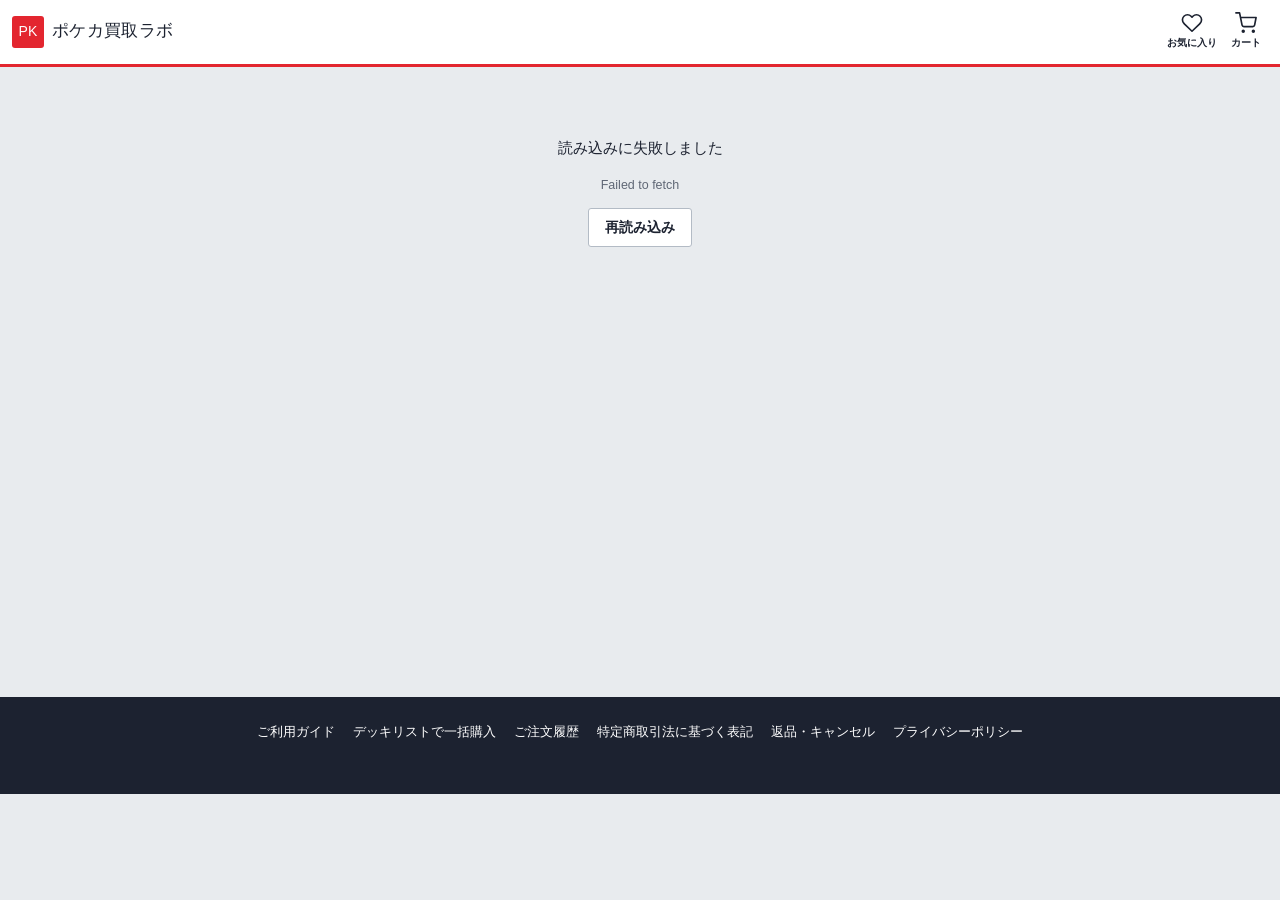
<file: docs/index.html>
<!DOCTYPE html>
<html lang="ja">
<head>
<meta charset="utf-8">
<meta http-equiv="Content-Security-Policy" content="default-src 'self'; script-src 'self'; style-src 'self' 'unsafe-inline' https://fonts.googleapis.com; font-src https://fonts.gstatic.com; img-src 'self' https: data: blob:; connect-src 'self' https:; object-src 'none'; base-uri 'self'; frame-src 'none'; form-action 'self'">
<meta name="referrer" content="strict-origin-when-cross-origin">
<meta name="viewport" content="width=device-width, initial-scale=1, viewport-fit=cover">
<title>ポケカ買取ラボ オンラインショップ</title>
<meta name="description" content="ポケモンカードのシングル・PSA鑑定品・オリパの通販。実物写真・状態違いの価格比較・価格推移グラフ・デッキリスト一括購入・ポイント制度に対応。">
<meta name="theme-color" content="#ffffff">
<link rel="preconnect" href="https://fonts.googleapis.com">
<link rel="preconnect" href="https://fonts.gstatic.com" crossorigin>
<link rel="stylesheet" href="https://fonts.googleapis.com/css2?family=Dela+Gothic+One&family=Zen+Kaku+Gothic+New:wght@500;700&display=swap">
<link rel="stylesheet" href="style.css?v=202611171857">
<script src="config.js?v=202611171857"></script>
</head>
<body>
<div id="notice" class="notice" hidden></div>
<header class="site-header">
  <a href="#/" class="logo"><span class="logo-mark" id="logo-mark">PK</span><span class="logo-text"><span id="shop-name">ポケカ買取ラボ</span></span></a>
  <nav class="hnav">
    <a href="#/oripa" class="hbtn" id="nav-oripa" hidden aria-label="オリパ"><svg viewBox="0 0 24 24"><path d="M20 12v9H4v-9"/><rect x="2" y="7" width="20" height="5" rx="1"/><path d="M12 21V7"/><path d="M12 7H7.5a2.5 2.5 0 0 1 0-5C11 2 12 7 12 7z"/><path d="M12 7h4.5a2.5 2.5 0 0 0 0-5C13 2 12 7 12 7z"/></svg><span>オリパ</span></a>
    <a href="#/fav" class="hbtn" id="nav-fav" aria-label="お気に入り"><svg viewBox="0 0 24 24"><path d="M20.8 4.6a5.5 5.5 0 0 0-7.8 0L12 5.7l-1-1.1a5.5 5.5 0 0 0-7.8 7.8l1 1.1L12 21l7.8-7.5 1-1.1a5.5 5.5 0 0 0 0-7.8z"/></svg><span>お気に入り</span><i id="fav-dot" class="dot" hidden></i></a>
    <a href="#/account" class="hbtn" id="nav-account" hidden aria-label="マイページ"><svg viewBox="0 0 24 24"><circle cx="12" cy="8" r="4"/><path d="M4 21c0-4 3.6-7 8-7s8 3 8 7"/></svg><span id="nav-account-label">ログイン</span></a>
    <a href="#/cart" class="hbtn" aria-label="カート"><svg viewBox="0 0 24 24"><circle cx="9" cy="21" r="1"/><circle cx="20" cy="21" r="1"/><path d="M1 1h4l2.7 13.4a2 2 0 0 0 2 1.6h9.7a2 2 0 0 0 2-1.6L23 6H6"/></svg><span>カート</span><b id="cart-count" class="badge" hidden>0</b></a>
  </nav>
</header>
<div id="shipbar" class="shipbar" hidden></div>

<main id="app" class="container"><p class="muted center pad">読み込み中…</p></main>

<footer class="site-footer">
  <nav>
    <a href="#/guide">ご利用ガイド</a>
    <a href="#/deck" id="foot-deck">デッキリストで一括購入</a>
    <a href="#/orders">ご注文履歴</a>
    <a href="legal.html">特定商取引法に基づく表記</a>
    <a href="legal.html#policy">返品・キャンセル</a>
    <a href="legal.html#privacy">プライバシーポリシー</a>
  </nav>
  <p class="muted small" id="kobutsu"></p>
  <p class="muted small" id="copy"></p>
</footer>

<div id="toast" class="toast" hidden></div>
<script src="opening.js?v=202611171857"></script>
<script src="app.js?v=202611171857"></script>
</body>
</html>
</file>
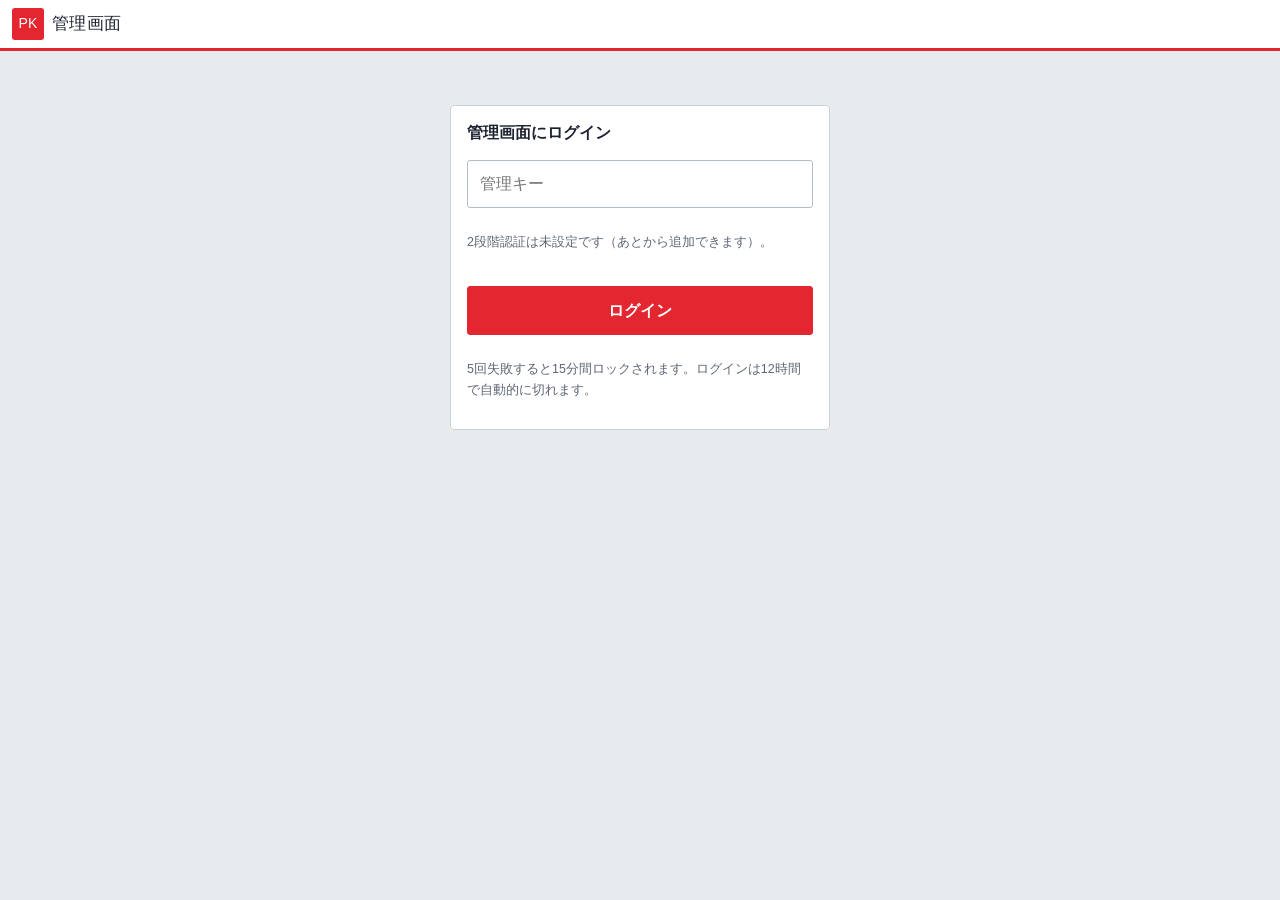
<file: docs/admin.html>
<!DOCTYPE html>
<html lang="ja">
<head>
<meta charset="utf-8">
<meta http-equiv="Content-Security-Policy" content="default-src 'self'; script-src 'self'; style-src 'self' 'unsafe-inline' https://fonts.googleapis.com; font-src https://fonts.gstatic.com; img-src 'self' https: data: blob:; connect-src 'self' https:; object-src 'none'; base-uri 'self'; frame-src 'none'; form-action 'self'">
<meta name="referrer" content="strict-origin-when-cross-origin">
<meta name="viewport" content="width=device-width, initial-scale=1">
<meta name="robots" content="noindex">
<title>管理画面</title>
<link rel="preconnect" href="https://fonts.googleapis.com">
<link rel="preconnect" href="https://fonts.gstatic.com" crossorigin>
<link rel="stylesheet" href="https://fonts.googleapis.com/css2?family=Dela+Gothic+One&family=Zen+Kaku+Gothic+New:wght@500;700&display=swap">
<link rel="stylesheet" href="style.css?v=202611171857">
<script src="config.js?v=202611171857"></script>
<style>
  .tabs { display: flex; gap: 6px; margin-bottom: 14px; overflow-x: auto; scrollbar-width: none; }
  .tabs { border-bottom: 2px solid var(--ink); gap: 2px; margin-bottom: 16px; }
  .tabs button { flex: none; border: 1px solid var(--line2); border-bottom: none; background: #fff; padding: 8px 14px; border-radius: 3px 3px 0 0; font-weight: 700; cursor: pointer; font-family: inherit; color: var(--ink); }
  .tabs button.on { background: var(--ink); color: #fff; border-color: var(--ink); }
  .tabs .badge { position: static; display: inline-grid; margin-left: 4px; }
  .panel { background: #fff; border: 1px solid var(--line); border-radius: var(--radius); padding: 14px; }
  .orders { display: grid; gap: 10px; }
  .order { background: #fff; border: 1px solid var(--line); border-left: 4px solid var(--ink); border-radius: 3px; padding: 12px 14px; display: grid; gap: 6px; }
  .order .items { font-size: 13px; background: #f4f5f7; padding: 8px 10px; border-radius: 2px; }
  .order .actions { display: flex; flex-wrap: wrap; gap: 8px; align-items: center; }
  .order input.trk { width: 170px; padding: 6px 10px; font-size: 14px; }
  .order select { padding: 6px 26px 6px 10px; font-size: 13px; }
  .order textarea { font-size: 13px; padding: 6px 10px; }
  .order .sel { display: flex; align-items: center; gap: 8px; }
  .hint { background: #fff8cc; border-radius: 2px; padding: 4px 8px; font-size: 12.5px; }
  .pill { font-size: 11px; font-weight: 700; padding: 0 6px; border-radius: 2px; border: 1px solid currentColor; color: var(--blue); background: #fff; }
  table.t { width: 100%; border-collapse: collapse; font-size: 13px; }
  .t th, .t td { padding: 8px 6px; border-bottom: 1px solid var(--line); text-align: left; vertical-align: middle; }
  .t th { font-size: 12px; color: var(--muted); font-weight: 700; white-space: nowrap; border-bottom: 2px solid var(--ink); }
  .t td.num, .t th.num { text-align: right; white-space: nowrap; }
  tr.off td { opacity: .45; }
  .thumb { width: 36px; aspect-ratio: 5/7; object-fit: contain; background: #f0f0f2; border-radius: 4px; }
  .stockctl { display: inline-flex; align-items: center; gap: 4px; }
  .stockctl button { width: 26px; height: 26px; border: 1px solid var(--line2); background: #fff; border-radius: 2px; cursor: pointer; font-family: inherit; }
  dialog.ed { border: none; border-top: 4px solid var(--ink); border-radius: var(--radius); padding: 0; width: min(620px, 96vw); }
  dialog.ed form { padding: 18px; display: grid; gap: 10px; max-height: 90vh; overflow-y: auto; }
  .grid2 { display: grid; grid-template-columns: 1fr 1fr; gap: 10px; }
  .grid3 { display: grid; grid-template-columns: 1fr 1fr 1fr; gap: 10px; }
  .stats { display: grid; grid-template-columns: repeat(auto-fit, minmax(150px, 1fr)); gap: 10px; margin-bottom: 12px; }
  .stat { background: #fff; border: 1px solid var(--line); border-radius: 3px; padding: 10px 14px; }
  .stat b { display: block; font-family: var(--f-pop); font-weight: 400; font-size: 22px; line-height: 1.4; }
  .stat .sub2 { font-size: 12px; color: var(--muted); }
  .overflow { overflow-x: auto; }
  .imgs { display: flex; flex-wrap: wrap; gap: 8px; }
  .imgs .im { position: relative; width: 70px; }
  .imgs img { width: 70px; aspect-ratio: 5/7; object-fit: cover; border-radius: 3px; background: #eee; }
  .imgs .im button { position: absolute; top: -6px; right: -6px; width: 22px; height: 22px; border-radius: 50%; border: none; background: var(--ink); color: #fff; cursor: pointer; font-size: 12px; }
  .imgs .im .main { position: absolute; bottom: 2px; left: 2px; font-size: 9px; background: var(--accent); color: #fff; padding: 0 4px; border-radius: 3px; }
  .upl { width: 70px; aspect-ratio: 5/7; border: 1px dashed var(--line2); border-radius: 3px; background: #fff; display: grid; place-items: center; font-size: 11px; color: var(--muted); cursor: pointer; text-align: center; }
  .upl input { display: none; }
  .bars { display: flex; align-items: flex-end; gap: 3px; height: 120px; padding-top: 10px; }
  .bars div { flex: 1; background: var(--ink); min-height: 2px; position: relative; }
  .bars div:hover { background: var(--accent); }
  .bars div:hover::after { content: attr(data-t); position: absolute; bottom: 100%; left: 50%; transform: translateX(-50%); background: var(--ink); color: #fff; font-size: 11px; padding: 2px 6px; border-radius: 4px; white-space: nowrap; }
  .two { display: grid; gap: 12px; }
  @media (min-width: 800px) { .two { grid-template-columns: 1fr 1fr; } }
  .toolbar2 { display: flex; flex-wrap: wrap; gap: 8px; align-items: center; margin-bottom: 10px; }
  .vrow td:nth-child(2) { padding-left: 22px; }
  .vrow td:nth-child(2)::before { content: "└ "; color: var(--muted); }
  .grp td { border-top: 2px solid var(--line); }
  .fs { background: #fff; border-radius: var(--radius); padding: 16px; margin-bottom: 12px; display: grid; gap: 10px; }
  .fs h3 { margin: 0; font-size: 15px; }
  .fs .hint2 { font-size: 12px; color: var(--muted); margin: -4px 0 0; }
  .feat { display: grid; grid-template-columns: repeat(auto-fill, minmax(220px, 1fr)); gap: 6px 14px; }
  .feat label { display: flex; gap: 8px; align-items: flex-start; font-size: 13.5px; font-weight: 600; }
  .feat label span { font-weight: 400; color: var(--muted); font-size: 12px; display: block; }
  .rows { display: grid; gap: 6px; }
  .rows .r { display: grid; gap: 6px; grid-template-columns: 1fr 2fr auto; align-items: center; }
  .rows .r.p6 { grid-template-columns: 70px 1.6fr 1.6fr 70px 90px 40px auto; }
  .fxgrid { display: grid; grid-template-columns: repeat(auto-fill, minmax(190px, 1fr)); gap: 6px 12px; }
  .fxrow { display: flex; align-items: center; gap: 8px; font-size: 13.5px; font-weight: 700; }
  .fxrow span { flex: 1; overflow: hidden; text-overflow: ellipsis; white-space: nowrap; }
  .fxrow select { padding: 6px 26px 6px 8px; font-size: 13px; }
  dialog.ed.picker { width: min(760px, 94vw); }
  dialog.picker tr[data-id]:hover { background: var(--bg); }
  .rows .r input { padding: 7px 9px; font-size: 14px; }
  .savebar { position: sticky; bottom: 0; background: rgba(244,244,247,.95); padding: 10px 0; display: flex; gap: 10px; justify-content: flex-end; }
  .envs { display: flex; flex-wrap: wrap; gap: 6px; }
  .envs span { font-size: 12px; padding: 2px 8px; border-radius: 999px; background: #eee; }
  .envs span.on { background: #e1f3e8; color: var(--ok); }
  .prog { height: 6px; background: var(--bg); overflow: hidden; } .prog i { display: block; height: 100%; background: var(--accent); width: 0; transition: width .2s; }
  .vtable input { padding: 6px 8px; font-size: 14px; }
</style>
</head>
<body>
<header class="site-header">
  <a href="admin.html" class="logo"><span class="logo-mark">PK</span><span class="logo-text">管理画面</span></a>
  <button class="btn sm" id="logout" hidden>ログアウト</button>
</header>
<main class="container" id="app"></main>
<div id="toast" class="toast" hidden></div>
<dialog id="dlg" class="ed"></dialog>
<script src="opening.js?v=202611171857"></script>
<script src="admin.js?v=202611171857"></script>
</body>
</html>
</file>
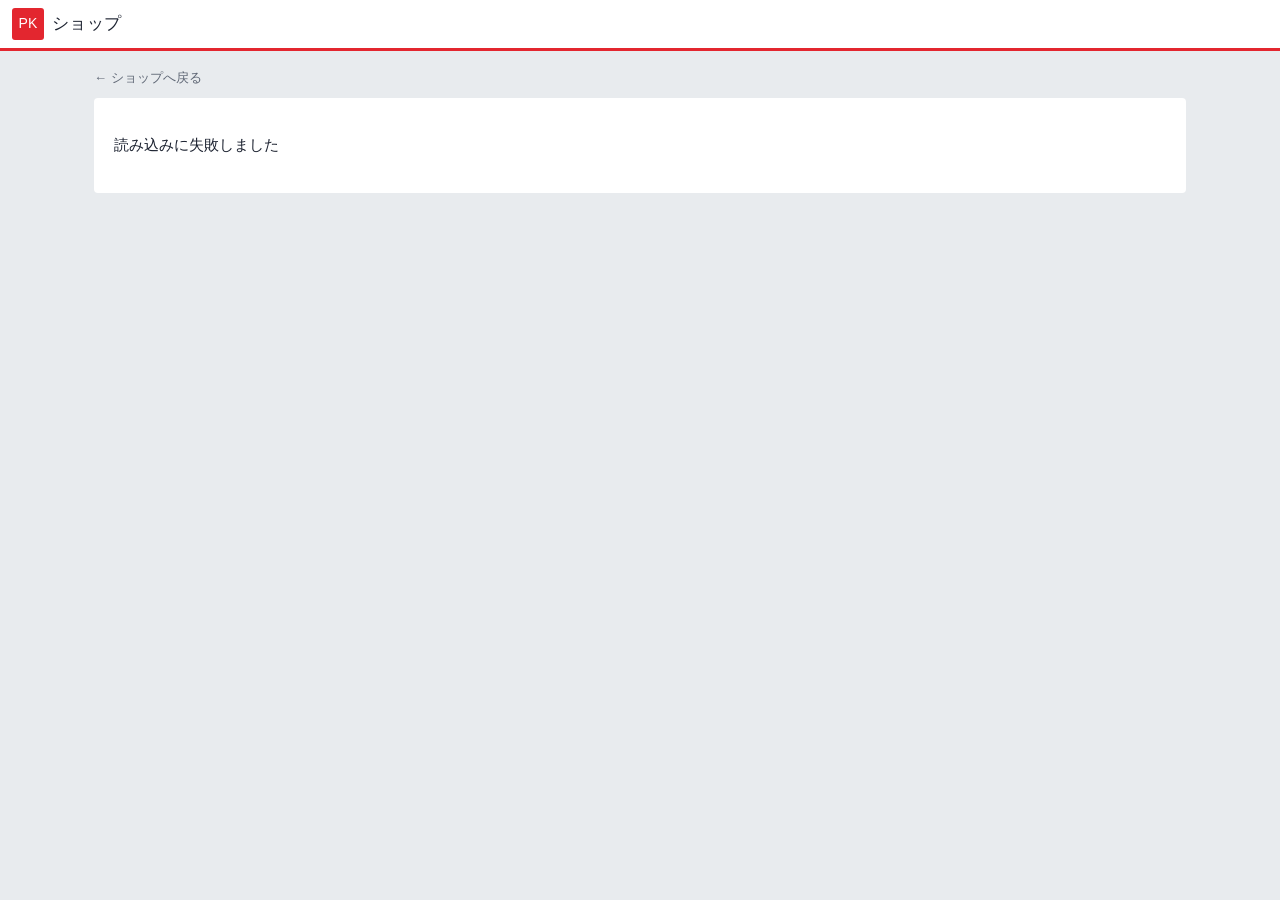
<file: docs/legal.html>
<!DOCTYPE html>
<html lang="ja">
<head>
<meta charset="utf-8">
<meta http-equiv="Content-Security-Policy" content="default-src 'self'; script-src 'self'; style-src 'self' 'unsafe-inline' https://fonts.googleapis.com; font-src https://fonts.gstatic.com; img-src 'self' https: data: blob:; connect-src 'self' https:; object-src 'none'; base-uri 'self'; frame-src 'none'; form-action 'self'">
<meta name="referrer" content="strict-origin-when-cross-origin">
<meta name="viewport" content="width=device-width, initial-scale=1">
<title>特定商取引法に基づく表記</title>
<link rel="preconnect" href="https://fonts.googleapis.com">
<link rel="preconnect" href="https://fonts.gstatic.com" crossorigin>
<link rel="stylesheet" href="https://fonts.googleapis.com/css2?family=Dela+Gothic+One&family=Zen+Kaku+Gothic+New:wght@500;700&display=swap">
<link rel="stylesheet" href="style.css?v=202611171857">
<script src="config.js?v=202611171857"></script>
<style>
  .doc { background: #fff; border-radius: var(--radius); padding: 20px; }
  .doc h1 { font-size: 20px; margin-top: 0; }
  .doc h2 { font-size: 17px; margin-top: 32px; border-left: 4px solid var(--accent); padding-left: 8px; }
  dl { display: grid; grid-template-columns: 1fr; margin: 0; }
  dt { font-weight: 700; font-size: 13.5px; padding-top: 12px; }
  dd { margin: 2px 0 0; padding-bottom: 12px; border-bottom: 1px solid var(--line); font-size: 14px; white-space: pre-wrap; }
  @media (min-width: 700px) { dl { grid-template-columns: 220px 1fr; } dt, dd { padding: 12px 0; border-bottom: 1px solid var(--line); margin: 0; } }
  .todo { background: #fff3cd; padding: 0 4px; border-radius: 3px; }
</style>
</head>
<body>
<header class="site-header">
  <a href="index.html" class="logo"><span class="logo-mark" id="lm">PK</span><span class="logo-text"><span id="sn">ショップ</span></span></a>
</header>
<main class="container">
  <a href="index.html" class="back">← ショップへ戻る</a>
  <div class="doc" id="doc"><p class="muted">読み込み中…</p></div>
</main>
<script src="legal.js?v=202611171857"></script>
</body>
</html>
</file>
<file: docs/style.css>
:root {
  /* ショーケースの棚（背景）と、白い値札（中身）。価格は赤、POPは黄色 */
  --ink: #1c2230;
  --ink2: #2e3646;
  --muted: #5f6775;
  --line: #c9d0d8;
  --line2: #b3bbc5;
  --bg: #e8ebee;
  --card: #fff;
  --accent: #e3262f;
  --accent-soft: #fdecec;
  --pop: #ffe14d;
  --gold: #b8901a;
  --ok: #18794e;
  --blue: #1f4e99;
  --radius: 4px;
  --f-body: "Zen Kaku Gothic New", "Hiragino Sans", "Hiragino Kaku Gothic ProN", "Noto Sans JP", "Yu Gothic UI", sans-serif;
  --f-pop: "Dela Gothic One", var(--f-body);
}
* { box-sizing: border-box; }
[hidden] { display: none !important; }
html { -webkit-text-size-adjust: 100%; }
body {
  margin: 0; background: var(--bg); color: var(--ink);
  font-family: var(--f-body); font-weight: 500;
  font-size: 15px; line-height: 1.65; -webkit-tap-highlight-color: transparent; font-feature-settings: "palt" 0;
}
a { color: inherit; }
img { max-width: 100%; display: block; }
h1, h2, h3 { line-height: 1.35; font-weight: 700; }
:focus-visible { outline: 2px solid var(--ink); outline-offset: 2px; }
.container { max-width: 1120px; margin: 0 auto; padding: 14px 14px 32px; min-height: 70vh; }
.muted { color: var(--muted); }
.small { font-size: 12.5px; }
.center { text-align: center; }
.pad { padding: 40px 16px; }
.danger { color: var(--accent); }
.ok { color: var(--ok); }
.mono { font-variant-numeric: tabular-nums; letter-spacing: .04em; font-weight: 700; }
.row-between { display: flex; justify-content: space-between; align-items: center; gap: 12px; }
.h { font-size: 20px; margin: 6px 0 14px; }

/* ── header ── */
.site-header {
  position: sticky; top: 0; z-index: 20; display: flex; justify-content: space-between; align-items: center; gap: 8px;
  padding: 8px 12px; padding-top: max(8px, env(safe-area-inset-top)); background: #fff; color: var(--ink); border-bottom: 3px solid var(--accent);
}
.logo { display: flex; align-items: center; gap: 8px; text-decoration: none; min-width: 0; }
.logo-mark {
  flex: none; display: grid; place-items: center; width: 32px; height: 32px; border-radius: 3px;
  background: var(--accent); color: #fff; font-family: var(--f-pop); font-weight: 400; font-size: 14px; letter-spacing: .02em;
}
.logo-text { font-family: var(--f-pop); font-weight: 400; font-size: 17px; line-height: 1.1; white-space: nowrap; letter-spacing: .02em; }
.logo-text small { display: none; }
.hnav { display: flex; gap: 0; }
.hbtn { position: relative; display: grid; justify-items: center; gap: 1px; padding: 4px 7px; color: var(--ink); text-decoration: none; font-size: 10px; font-weight: 700; }
.hbtn svg { width: 22px; height: 22px; fill: none; stroke: currentColor; stroke-width: 1.8; stroke-linecap: round; stroke-linejoin: round; }
.badge {
  position: absolute; top: -1px; right: 2px; min-width: 18px; height: 18px; padding: 0 5px; border-radius: 9px;
  background: var(--accent); color: #fff; font-size: 11px; font-weight: 700; display: grid; place-items: center; font-style: normal;
}
.dot { position: absolute; top: 3px; right: 12px; width: 9px; height: 9px; border-radius: 50%; background: var(--accent); border: 2px solid #fff; }
.shipbar {
  display: flex; flex-wrap: wrap; align-items: center; gap: 0 12px; justify-content: center;
  background: var(--pop); color: var(--ink); font-size: 12.5px; font-weight: 700; padding: 5px 12px; text-align: center;
}
.shipbar b { color: var(--accent); }
.ship-free { font-weight: 500; }

/* ── footer ── */
.site-footer { background: var(--ink); color: #fff; padding: 24px 16px calc(40px + env(safe-area-inset-bottom)); text-align: center; }
.site-footer nav { display: flex; flex-wrap: wrap; justify-content: center; gap: 8px 18px; margin-bottom: 12px; font-size: 13px; }
.site-footer a { text-decoration: none; }
.site-footer a:hover { text-decoration: underline; }
.site-footer .muted { color: #aab2bf; }

/* ── buttons & inputs ── */
.btn {
  display: inline-flex; align-items: center; justify-content: center; gap: 4px; border: 1px solid var(--line2); background: #fff; color: var(--ink);
  padding: 10px 16px; border-radius: 3px; font-weight: 700; font-size: 14px; text-decoration: none; cursor: pointer; line-height: 1.2; font-family: inherit;
}
.btn:hover { border-color: var(--ink); }
.btn.primary { background: var(--accent); border-color: var(--accent); color: #fff; }
.btn.primary:hover { background: #c81f27; border-color: #c81f27; }
.btn.sm { padding: 6px 10px; font-size: 12.5px; }
.btn.block { display: flex; width: 100%; padding: 14px; font-size: 16px; margin-top: 8px; }
.btn.icon { padding: 10px 14px; }
.btn.disabled, .btn:disabled { opacity: .4; pointer-events: none; }
.link { background: none; border: none; padding: 0; cursor: pointer; font-size: 12.5px; text-decoration: underline; color: inherit; font-family: inherit; }
input, select, textarea {
  font: inherit; font-size: 16px; width: 100%; padding: 10px 12px; border: 1px solid var(--line2); border-radius: 3px; background: #fff; color: var(--ink);
}
input:focus, select:focus, textarea:focus { outline: none; border-color: var(--ink); box-shadow: 0 0 0 1px var(--ink); }
select { width: auto; padding-right: 28px; }
input[type=checkbox], input[type=radio] { width: auto; accent-color: var(--accent); box-shadow: none; }
.back { display: inline-block; margin-bottom: 10px; font-size: 13px; color: var(--muted); text-decoration: none; }
.back:hover { color: var(--ink); text-decoration: underline; }
.check { display: flex; align-items: center; gap: 6px; font-size: 13.5px; cursor: pointer; }

/* ── list ── */
.searchbar input { border: 2px solid var(--ink); padding: 11px 14px; background: #fff; }
.searchbar input:focus { box-shadow: none; }
.chips { display: flex; gap: 6px; overflow-x: auto; padding: 10px 0 4px; scrollbar-width: none; }
.chips::-webkit-scrollbar { display: none; }
.chips.wrap { flex-wrap: wrap; overflow: visible; padding-top: 4px; }
.chip { flex: none; border: 1px solid var(--line2); background: #fff; padding: 6px 12px; border-radius: 3px; font-size: 13px; font-weight: 700; cursor: pointer; color: var(--ink); font-family: inherit; }
.chip.on, .chip.ck:has(input:checked) { background: var(--ink); color: #fff; border-color: var(--ink); }
.chip.ck input { display: none; }
.promo {
  display: flex; flex-direction: column; gap: 1px; margin: 10px 0 4px; padding: 12px 14px; border-radius: var(--radius); text-decoration: none;
  background: #fff; color: var(--ink); border: 1px solid var(--line); border-left: 6px solid var(--ink);
}
.promo b { font-size: 15px; }
.promo span { font-size: 12.5px; color: var(--muted); }
.promo.red { background: var(--pop); border-color: var(--pop); border-left-color: var(--accent); }
.promo.red b { color: var(--accent); }
.promo.red span { color: var(--ink); }
.strip { margin: 20px 0 6px; }
.strip-h { display: flex; justify-content: space-between; align-items: baseline; }
.strip-h h2, .listhead h2, .h2 { font-size: 17px; margin: 0 0 10px; padding-left: 10px; border-left: 4px solid var(--accent); line-height: 1.25; }
.strip-row { display: grid; grid-auto-flow: column; grid-auto-columns: 42%; gap: 10px; overflow-x: auto; scroll-snap-type: x mandatory; padding-bottom: 6px; scrollbar-width: none; }
.strip-row::-webkit-scrollbar { display: none; }
.strip-row > * { scroll-snap-align: start; }
@media (min-width: 640px) { .strip-row { grid-auto-columns: 23%; } }
@media (min-width: 960px) { .strip-row { grid-auto-columns: 17.5%; } }
.listhead { display: flex; justify-content: space-between; align-items: center; gap: 8px; margin-top: 22px; flex-wrap: wrap; }
.listhead h2 { margin: 0; }
.tools { display: flex; gap: 6px; align-items: center; }
.tools select { font-size: 13px; padding: 6px 26px 6px 10px; }
.quick { display: flex; justify-content: space-between; align-items: center; margin: 8px 0 10px; }
.grid { display: grid; grid-template-columns: repeat(2, 1fr); gap: 14px 10px; }
@media (min-width: 640px) { .grid { grid-template-columns: repeat(3, 1fr); gap: 18px 12px; } }
@media (min-width: 900px) { .grid { grid-template-columns: repeat(5, 1fr); gap: 20px 14px; } }

/* 商品＝棚に並んだカードと、その下の値札 */
.pcard { position: relative; display: flex; flex-direction: column; }
.pimg { position: relative; aspect-ratio: 5 / 7; display: block; text-decoration: none; padding: 0 6% 6px; }
.pimg img, .pimg .noimg { width: 100%; height: 100%; object-fit: contain; border-radius: 4.5% / 3.2%; }
.pimg img { filter: drop-shadow(0 1px 1px rgba(28, 34, 48, .25)); }
.noimg { display: grid; place-items: center; color: var(--muted); font-size: 11px; aspect-ratio: 5 / 7; width: 100%; background: #dde1e6; border: 1px dashed var(--line2); }
.noimg span { font-size: 0; }
.noimg span::after { content: "画像なし"; font-size: 11px; }
.ribbons { position: absolute; top: 4px; left: 0; display: flex; flex-direction: column; gap: 3px; align-items: flex-start; }
.rb { font-size: 10.5px; font-weight: 700; padding: 1px 6px; border-radius: 2px; color: #fff; line-height: 1.5; }
.rb.sale { background: var(--accent); }
.rb.new { background: var(--ink); }
.rb.photo { background: #fff; color: var(--ink); border: 1px solid var(--ink); }
.rb.big { position: absolute; top: 10px; left: 10px; font-size: 12px; padding: 3px 8px; }
.rk { display: grid; place-items: center; min-width: 26px; height: 26px; padding: 0 4px; border-radius: 2px; background: var(--ink); color: #fff; font-family: var(--f-pop); font-size: 13px; }
.rk1 { background: var(--accent); }
.sold { position: absolute; left: 6%; right: 6%; bottom: 40%; background: var(--ink); color: #fff; text-align: center; font-weight: 700; font-size: 12.5px; padding: 3px; transform: rotate(-6deg); }
.soldout .pimg img { filter: grayscale(1); opacity: .5; }
.favbtn {
  position: absolute; top: 4px; right: 0; width: 30px; height: 30px; border-radius: 2px; border: 1px solid var(--line); cursor: pointer;
  background: #fff; color: #b9c0c9; font-size: 15px; display: grid; place-items: center;
}
.favbtn.on, .favbig.on { color: var(--accent); }
.pbody { background: #fff; border: 1px solid var(--line2); border-top: 3px solid var(--ink); border-radius: 0 0 3px 3px; padding: 7px 9px 8px; display: flex; flex-direction: column; gap: 3px; flex: 1; }
.pname { font-weight: 700; font-size: 13px; text-decoration: none; line-height: 1.4; display: -webkit-box; -webkit-line-clamp: 2; -webkit-box-orient: vertical; overflow: hidden; min-height: 2.8em; }
.pname:hover { text-decoration: underline; }
.pmeta { display: flex; flex-wrap: wrap; gap: 3px 6px; align-items: center; font-size: 11.5px; color: var(--muted); }
.tag { display: inline-block; border: 1px solid var(--line2); border-radius: 2px; padding: 0 5px; font-size: 11px; color: var(--ink); background: #fff; line-height: 1.6; font-weight: 700; }
.tag.cond { border: 1.5px solid currentColor; padding: 0 5px; }
.tag.cond.cs { color: var(--ok); }
.tag.cond.cb { color: #a15c00; }
.tag.cond.cc { color: var(--accent); }
.tag.cond.psa { color: var(--blue); }
.tag.cond.psa10 { color: #fff; background: var(--blue); border-color: var(--blue); }
.drop { font-size: 11px; color: var(--ok); font-weight: 700; }
.pfoot { margin-top: auto; display: flex; justify-content: space-between; align-items: center; gap: 6px; padding-top: 4px; border-top: 1px dashed var(--line); }
.pp { display: inline-flex; flex-wrap: wrap; align-items: baseline; gap: 0 5px; min-width: 0; }
.tag.hi { color: #a15c00; border-color: currentColor; }
.price { font-family: var(--f-pop); font-weight: 400; font-size: 17px; color: var(--accent); letter-spacing: 0; }
.price.big { font-size: 30px; }
.price small { font-family: var(--f-body); font-size: 11px; color: var(--muted); font-weight: 700; }
.was { color: var(--muted); font-size: 11.5px; }
.off { color: var(--accent); font-weight: 700; font-size: 11.5px; }
.add { width: 30px; height: 30px; padding: 0; border-radius: 2px; font-size: 18px; background: var(--ink); color: #fff; border-color: var(--ink); flex: none; }
.add:hover { background: var(--accent); border-color: var(--accent); }
.stockline { font-size: 11px; color: var(--muted); }
.stockline.low { color: var(--accent); font-weight: 700; }
.stockline.big { font-size: 13.5px; margin: 2px 0 8px; }

/* bottom sheet */
dialog.sheet { border: none; padding: 0; margin: auto auto 0; width: 100%; max-width: 560px; max-height: 88vh; border-radius: 6px 6px 0 0; }
@media (min-width: 640px) { dialog.sheet { margin: auto; border-radius: 6px; } }
dialog::backdrop { background: rgba(28, 34, 48, .55); }
.sheet form { display: flex; flex-direction: column; max-height: 88vh; }
.sheet-h, .sheet-f { display: flex; justify-content: space-between; align-items: center; padding: 12px 16px; border-bottom: 1px solid var(--line); gap: 10px; }
.sheet-h { border-bottom: 3px solid var(--ink); }
.sheet-f { border-top: 1px solid var(--line); border-bottom: none; padding-bottom: max(12px, env(safe-area-inset-bottom)); }
.sheet-f .btn.primary { flex: 1; }
.sheet-b { overflow-y: auto; padding: 4px 16px 16px; }
.sheet-b h3 { font-size: 13.5px; margin: 16px 0 4px; }
.range { display: flex; align-items: center; gap: 6px; }
.range input { width: 110px; }

/* ── detail ── */
.detail { display: grid; gap: 18px; }
@media (min-width: 800px) { .detail { grid-template-columns: minmax(0, 1fr) minmax(0, 1.1fr); gap: 28px; } }
.gallery { padding: 4px 0; align-self: start; }
@media (min-width: 800px) { .gallery { position: sticky; top: 70px; } }
.gmain { position: relative; max-width: 440px; margin: 0 auto; }
.gmain img, .gmain .noimg { width: 100%; aspect-ratio: 5 / 7; object-fit: contain; border-radius: 4.5% / 3.2%; cursor: zoom-in; }
.gmain img { filter: drop-shadow(0 2px 3px rgba(28, 34, 48, .3)); }
.thumbs { display: flex; gap: 6px; margin-top: 10px; overflow-x: auto; justify-content: center; }
.thumbs button { flex: none; width: 54px; padding: 2px; border: 2px solid transparent; border-radius: 3px; background: none; cursor: pointer; }
.thumbs button.on { border-color: var(--ink); }
.thumbs img { aspect-ratio: 5 / 7; object-fit: cover; border-radius: 2px; }
.gallery > p { margin: 8px 2px 0; text-align: center; }
.dinfo { min-width: 0; background: #fff; border: 1px solid var(--line2); border-top: 4px solid var(--ink); padding: 14px 16px; align-self: start; }
.dinfo h1 { font-size: 21px; margin: 2px 0 8px; }
.dprice { display: flex; align-items: baseline; flex-wrap: wrap; gap: 4px 8px; margin: 10px 0 0; }
.dprice .was { font-size: 14px; }
.dprice .off { font-size: 13px; background: var(--accent); color: #fff; padding: 0 6px; border-radius: 2px; }
.hot { color: var(--accent); font-weight: 700; font-size: 12px; }
.qty-row { display: flex; gap: 8px; margin: 6px 0 12px; }
.qty-row .btn.primary { flex: 1; padding: 14px; font-size: 15.5px; }
.qty-row select { font-size: 16px; }
.restock { display: grid; gap: 8px; background: #fff; border: 1px dashed var(--line2); border-radius: var(--radius); padding: 14px; margin: 6px 0 12px; }
.restock .row { display: flex; gap: 8px; }
.restock .btn.sm { justify-self: start; }
.shipnote { background: var(--pop); padding: 9px 12px; font-size: 13px; margin-bottom: 12px; color: var(--ink); border-radius: 2px; }
.shipnote b { color: var(--accent); }
.box { background: #fff; border: 1px solid var(--line); border-radius: var(--radius); padding: 14px; margin: 12px 0; }
.dinfo .box { border-color: var(--line); background: #f6f7f8; }
.box h3 { font-size: 14.5px; margin: 0 0 8px; }
.box p { margin: 6px 0; }
.sib { width: 100%; border-collapse: collapse; font-size: 13px; }
.sib td { padding: 7px 4px; border-top: 1px solid var(--line); vertical-align: middle; }
.sib tr:first-child td { border-top: none; }
.sib tr.me { background: #fff8cc; }
.sib td:last-child, .sib td:nth-child(3) { text-align: right; white-space: nowrap; }
.sib .was, .sib .off { font-size: 11px; }
.sib .price { font-size: 14px; }
.chart { width: 100%; height: auto; display: block; }
.chart .line { fill: none; stroke: var(--ink); stroke-width: 2; }
.chart .area { fill: var(--ink); opacity: .06; }
.chart .dotc { fill: var(--accent); }
.chart .lbl { font-size: 10px; fill: var(--muted); }
.down { color: var(--ok); }
.up { color: var(--accent); }
.box.buy { display: flex; justify-content: space-between; align-items: center; gap: 12px; background: #fff; border: 2px solid var(--ink); }
.bp { font-family: var(--f-pop); font-size: 22px; }
.desc { margin: 12px 0; padding: 12px 14px; background: #fff; border: 1px solid var(--line); border-radius: var(--radius); font-size: 14px; }
.guide { background: #fff; border: 1px solid var(--line); border-radius: var(--radius); padding: 12px 14px; font-size: 13px; }
.guide summary { cursor: pointer; font-weight: 700; }
.guide p { margin: 6px 0; }

/* ── cart ── */
.freebar { background: #fff; border: 1px solid var(--line); border-radius: var(--radius); padding: 12px 14px; margin-bottom: 10px; font-size: 13.5px; display: grid; gap: 6px; }
.fb-track { height: 6px; background: var(--bg); overflow: hidden; }
.fb-track i { display: block; height: 100%; background: var(--accent); transition: width .3s; }
.freebar.done .fb-track i { background: var(--ok); }
.freebar b { color: var(--accent); }
.lines { display: grid; gap: 0; background: #fff; border: 1px solid var(--line); border-radius: var(--radius); }
.line { display: grid; grid-template-columns: 56px 1fr auto; gap: 12px; align-items: center; padding: 10px 12px; text-decoration: none; border-top: 1px solid var(--line); }
.line:first-child { border-top: none; }
.line.plain { grid-template-columns: 1fr auto; }
.line.warn { background: #fff4f4; }
.limg img, .limg .noimg { width: 56px; aspect-ratio: 5 / 7; object-fit: contain; border-radius: 4.5% / 3.2%; }
.linfo { display: grid; gap: 2px; min-width: 0; }
.lname { font-weight: 700; font-size: 13.5px; line-height: 1.4; text-decoration: none; }
.lqty { display: grid; gap: 6px; justify-items: end; }
.coupon { display: flex; gap: 8px; align-items: center; justify-content: space-between; background: #fff; border: 1px solid var(--line); border-radius: var(--radius); padding: 10px 12px; margin-top: 10px; font-size: 13.5px; }
.coupon input { flex: 1; padding: 8px 12px; text-transform: uppercase; }
.summary { background: #fff; border: 1px solid var(--line); border-radius: var(--radius); padding: 14px 16px; margin: 12px 0; display: grid; gap: 7px; }
.summary > div { display: flex; justify-content: space-between; gap: 12px; }
.summary .total { border-top: 2px solid var(--ink); padding-top: 10px; font-weight: 700; font-size: 17px; align-items: baseline; }
.summary .total > :last-child { font-family: var(--f-pop); font-weight: 400; font-size: 22px; color: var(--accent); }
.summary p { margin: 0; }

/* ── form ── */
.form { display: grid; gap: 12px; }
fieldset { border: 1px solid var(--line); background: #fff; border-radius: var(--radius); padding: 14px 16px 16px; margin: 0; display: grid; gap: 12px; min-width: 0; }
legend { font-weight: 700; padding: 0; float: left; width: 100%; margin-bottom: 2px; font-size: 15.5px; }
.sub { display: grid; gap: 12px; }
.form label { display: grid; gap: 4px; font-size: 13.5px; font-weight: 700; }
.form label em { font-style: normal; color: #fff; background: var(--accent); font-size: 10.5px; font-weight: 700; margin-left: 6px; padding: 0 4px; border-radius: 2px; }
.form label.radio { display: flex; flex-wrap: wrap; align-items: center; gap: 4px 8px; padding: 11px 12px; border: 1px solid var(--line2); border-radius: 3px; cursor: pointer; }
.form label.radio:has(input:checked) { border-color: var(--ink); box-shadow: 0 0 0 1px var(--ink) inset; }
.form label.radio span { flex-basis: 100%; padding-left: 22px; font-weight: 500; }
.form label.check { display: flex; font-weight: 500; }
.seg { display: flex; border: 1px solid var(--ink); border-radius: 3px; overflow: hidden; }
.seg label { flex: 1; display: block; cursor: pointer; }
.seg label + label { border-left: 1px solid var(--ink); }
.seg input { display: none; }
.seg span { display: block; text-align: center; padding: 8px; font-size: 13.5px; font-weight: 700; color: var(--ink); background: #fff; }
.seg input:checked + span { background: var(--ink); color: #fff; }

/* ── order ── */
.thanks { background: #fff; border: 1px solid var(--line); border-top: 4px solid var(--accent); border-radius: var(--radius); padding: 18px; text-align: center; margin-bottom: 12px; }
.thanks h1 { font-size: 20px; margin: 0 0 6px; }
.steps { display: flex; list-style: none; padding: 0; margin: 0 0 12px; counter-reset: s; }
.steps li { flex: 1; text-align: center; font-size: 12px; color: var(--muted); position: relative; padding-top: 30px; counter-increment: s; }
.steps li::before { content: counter(s); position: absolute; top: 0; left: 50%; transform: translateX(-50%); width: 24px; height: 24px; border-radius: 50%; background: #fff; border: 2px solid var(--line2); color: var(--muted); display: grid; place-items: center; font-weight: 700; font-size: 12px; z-index: 1; }
.steps li::after { content: ""; position: absolute; top: 11px; left: -50%; width: 100%; height: 2px; background: var(--line2); }
.steps li:first-child::after { display: none; }
.steps li.done, .steps li.cur { color: var(--ink); font-weight: 700; }
.steps li.done::before { background: var(--ink); border-color: var(--ink); color: #fff; content: "済"; font-size: 11px; }
.steps li.done::after, .steps li.cur::after { background: var(--ink); }
.steps li.cur::before { background: var(--accent); border-color: var(--accent); color: #fff; }
.ordercard { background: #fff; border: 1px solid var(--line); border-radius: var(--radius); padding: 14px 16px; display: grid; gap: 8px; }
.status { font-weight: 700; padding: 1px 8px; border-radius: 2px; font-size: 12.5px; background: #eceef1; white-space: nowrap; border: 1px solid transparent; }
.s-awaiting_payment { background: var(--pop); color: var(--ink); }
.s-paid { background: #fff; color: var(--ok); border-color: currentColor; }
.s-shipped { background: var(--ink); color: #fff; }
.s-cancelled, .s-expired { background: #eceef1; color: var(--muted); }
.bankbox { background: #fff; border: 2px solid var(--ink); border-radius: var(--radius); padding: 16px; margin-top: 12px; }
.bankbox h2 { font-size: 17px; margin: 0 0 8px; }
.amount strong { font-family: var(--f-pop); font-weight: 400; font-size: 24px; color: var(--accent); }
pre.bank { background: var(--bg); padding: 12px; border-radius: 3px; font-family: inherit; font-size: 15px; white-space: pre-wrap; margin: 8px 0; }

/* ── deck ── */
.form textarea[name=list] { font-size: 15px; line-height: 1.7; }
.deckhead { display: flex; justify-content: space-between; align-items: center; gap: 10px; background: var(--ink); color: #fff; border-radius: var(--radius); padding: 12px 16px; margin: 16px 0 8px; font-size: 13.5px; }
.deckhead .price { font-size: 20px; color: #fff; }
.dlist { display: grid; gap: 6px; }
.drow { background: #fff; border: 1px solid var(--line); border-radius: 3px; padding: 10px 12px; border-left: 5px solid var(--ok); display: grid; gap: 4px; }
.drow.part { border-left-color: #e0a100; }
.drow.ng { border-left-color: var(--accent); }
.dreq { font-size: 14px; }
.dpick { display: grid; grid-template-columns: auto 1fr auto; gap: 8px; align-items: center; font-size: 12.5px; padding: 4px 0; border-top: 1px dashed var(--line); cursor: pointer; }

.toast {
  position: fixed; left: 50%; bottom: calc(24px + env(safe-area-inset-bottom)); transform: translateX(-50%); width: max-content; max-width: 90vw;
  background: var(--ink); color: #fff; padding: 10px 16px; border-radius: 3px; font-size: 14px; font-weight: 700; z-index: 50;
}

/* ── お知らせ ── */
.notice { background: var(--ink); color: #fff; text-align: center; font-size: 13px; font-weight: 700; padding: 6px 12px; }
.notice a { color: var(--pop); }
.earn { color: var(--ink); }
.earn b { color: var(--accent); }

/* ── 状態違い ── */
.vars { display: flex; flex-wrap: wrap; gap: 3px; }
.vars span { font-size: 10.5px; font-weight: 700; border: 1px solid var(--line2); border-radius: 2px; padding: 0 5px; background: #fff; }
.vars span.out { color: #b3bbc5; text-decoration: line-through; }
.varpick { margin: 10px 0 4px; }
.vp { display: flex; flex-wrap: wrap; gap: 6px; margin-top: 4px; }
.vp a { display: grid; gap: 0; justify-items: start; min-width: 92px; padding: 7px 10px; border: 1px solid var(--line2); border-radius: 3px; background: #fff; text-decoration: none; }
.vp a.on { border-color: var(--ink); box-shadow: 0 0 0 1px var(--ink) inset; background: #fff8cc; }
.vp a.out { opacity: .5; }
.vp a b { font-size: 15px; }

/* ── オリパ ── */
.oripa-chip { background: var(--pop); border-color: var(--pop); text-decoration: none; }
.strip-row.wide { grid-auto-columns: 72%; }
@media (min-width: 640px) { .strip-row.wide { grid-auto-columns: 32%; } }
.ogrid { display: grid; gap: 14px; grid-template-columns: 1fr; }
@media (min-width: 640px) { .ogrid { grid-template-columns: repeat(2, 1fr); } }
@media (min-width: 960px) { .ogrid { grid-template-columns: repeat(3, 1fr); } }
.ocard { display: flex; flex-direction: column; background: #fff; border: 1px solid var(--line2); border-radius: var(--radius); overflow: hidden; text-decoration: none; }
.ocard:hover { border-color: var(--ink); }
.ocard.closed { opacity: .6; }
.oimg { position: relative; aspect-ratio: 16 / 9; background: var(--ink); }
.oimg img { width: 100%; height: 100%; object-fit: cover; }
.oimg .sold { bottom: 42%; }
.oph { display: grid; place-items: center; width: 100%; height: 100%; padding: 14px; text-align: center; font-family: var(--f-pop); font-weight: 400; font-size: 21px; line-height: 1.35; color: #fff; background: var(--ink); border-bottom: 6px solid var(--accent); }
.oph.big { aspect-ratio: 16 / 9; border-radius: 3px; font-size: 27px; }
.oripa-main { width: 100%; border-radius: 3px; }
.obody { padding: 10px 12px 12px; display: grid; gap: 5px; }
.oname { font-size: 15px; line-height: 1.35; }
.obar { height: 6px; background: var(--bg); overflow: hidden; }
.obar i { display: block; height: 100%; background: var(--accent); }
.obar.big { height: 10px; margin: 10px 0 4px; }
.big-num { font-family: var(--f-pop); font-weight: 400; font-size: 22px; }
.oripa-note { background: #fff; border: 1px solid var(--line); border-left: 4px solid var(--pop); padding: 10px 12px; font-size: 13px; color: var(--ink); margin: 8px 0 14px; }
.h2 { margin: 26px 0 10px; }
.prizes { display: grid; gap: 0; margin: 8px 0; background: #fff; border: 1px solid var(--line); border-radius: var(--radius); }
.prize { display: grid; grid-template-columns: 48px 1fr auto; gap: 10px; align-items: center; padding: 8px 10px; border-top: 1px solid var(--line); }
.prize:first-child { border-top: none; }
.prize.out { opacity: .45; }
.prize.last { background: #fff8cc; }
.prize img, .noimg.sm { width: 48px; aspect-ratio: 5 / 7; object-fit: cover; border-radius: 4.5% / 3.2%; }
.pz-b { min-width: 0; font-size: 13.5px; }
.pz-n { text-align: right; }
.pz-n b { font-family: var(--f-pop); font-weight: 400; font-size: 18px; }
.tag.rank { background: var(--ink); color: #fff; border-color: var(--ink); }
.tag.rank.lo { background: var(--pop); color: var(--ink); border-color: var(--ink); }
.recent { display: grid; gap: 4px; }

/* 開封演出 */
.draws { display: grid; grid-template-columns: repeat(auto-fill, minmax(104px, 1fr)); gap: 10px; margin: 8px 0; }
.draws > p { grid-column: 1 / -1; margin: 6px 0 0; }
.dcard { perspective: 800px; }
.dc-in { position: relative; aspect-ratio: 5 / 9.6; transform-style: preserve-3d; transform: rotateY(180deg); }
.opening .dc-in { transform: rotateY(0deg); transition: transform .7s cubic-bezier(.2,.8,.2,1); transition-delay: calc(var(--i) * .18s); }
.opening .dcard.flip .dc-in { transform: rotateY(180deg); }
@media (prefers-reduced-motion: reduce) { .opening .dc-in { transition: none; } }
.dc-back, .dc-front { position: absolute; inset: 0; backface-visibility: hidden; border-radius: 5px; overflow: hidden; }
.dc-back { display: grid; place-items: center; background: var(--ink); color: #fff; font-family: var(--f-pop); font-weight: 400; font-size: 24px; border: 5px solid #fff; outline: 2px solid var(--accent); outline-offset: -9px; }
.dc-front { transform: rotateY(180deg); background: #fff; border: 1px solid var(--line2); display: flex; flex-direction: column; gap: 3px; padding: 6px; font-size: 11.5px; }
.dc-front img, .dc-front .noimg { width: 100%; aspect-ratio: 5 / 7; object-fit: cover; border-radius: 4.5% / 3.2%; flex: none; }
.dc-front b { line-height: 1.3; display: -webkit-box; -webkit-line-clamp: 2; -webkit-box-orient: vertical; overflow: hidden; }
.dcard.lo .dc-front { border: 2px solid var(--ink); background: var(--pop); }

/* ── 会員 ── */
.auth { max-width: 460px; margin: 10px auto; }
.seg.big { margin-bottom: 12px; }
.seg.big span { padding: 10px; font-size: 14.5px; }
.perks { display: grid; grid-template-columns: repeat(2, 1fr); gap: 0; margin-bottom: 12px; background: #fff; border: 1px solid var(--line); border-radius: var(--radius); }
.perks div { padding: 10px; text-align: center; display: grid; border-top: 1px solid var(--line); }
.perks div:nth-child(-n+2) { border-top: none; }
.perks div:nth-child(even) { border-left: 1px solid var(--line); }
.perks b { font-family: var(--f-pop); font-weight: 400; font-size: 18px; color: var(--accent); }
.perks span { font-size: 11.5px; color: var(--muted); }
.form .link.center { display: block; text-align: center; }
.pointcard { display: grid; gap: 2px; padding: 14px 18px; border-radius: var(--radius); color: var(--ink); margin-bottom: 12px; background: #fff; border: 2px solid var(--ink); }
.pointcard b { font-family: var(--f-pop); font-weight: 400; font-size: 34px; line-height: 1.15; }
.pointcard b small { font-family: var(--f-body); font-size: 15px; font-weight: 700; margin-left: 3px; }
.pointcard .small { color: var(--muted); }
details.box summary { cursor: pointer; }
.loginhint { background: #fff; border: 1px solid var(--line); border-radius: var(--radius); padding: 10px 14px; font-size: 13.5px; margin-bottom: 10px; }
.row.pts { display: flex; gap: 8px; }
.row.pts input { flex: 1; }
.check.agree { align-items: flex-start; background: #fff8cc; border-radius: 3px; padding: 9px 12px; }
.check.agree input { margin-top: 4px; }

/* ── コイン ── */
.coinpanel { background: #fff; border: 2px solid var(--ink); border-radius: var(--radius); padding: 14px; display: grid; gap: 10px; margin: 10px 0 12px; }
.drawbtns { display: grid; grid-template-columns: repeat(auto-fit, minmax(110px, 1fr)); gap: 8px; }
.drawbtns .btn { display: grid; gap: 1px; padding: 11px 8px; }
.drawbtns .btn b { font-size: 16px; }
.pointcard.coin { background: var(--pop); }
.packs { display: grid; grid-template-columns: repeat(auto-fit, minmax(140px, 1fr)); gap: 8px; }
.pack input { position: absolute; opacity: 0; pointer-events: none; }
.pack { position: relative; }
.pack > span { display: grid; gap: 1px; padding: 11px; border: 1px solid var(--line2); border-radius: 3px; cursor: pointer; text-align: center; background: #fff; }
.pack input:checked + span { border-color: var(--ink); box-shadow: 0 0 0 1px var(--ink) inset; background: #fff8cc; }
.pack input:focus-visible + span { outline: 2px solid var(--ink); outline-offset: 2px; }
.pack b { font-size: 17px; }
.pack em { font-style: normal; color: var(--accent); font-size: 12px; font-weight: 700; }
.mylinks { display: flex; gap: 8px; flex-wrap: wrap; margin-bottom: 12px; }
.boxgrid { display: grid; grid-template-columns: repeat(auto-fill, minmax(110px, 1fr)); gap: 10px; }
.bx { position: relative; display: grid; gap: 3px; background: #fff; border-radius: 3px; padding: 6px; font-size: 12px; cursor: pointer; border: 1px solid var(--line); }
.bx:has(input:checked) { border-color: var(--ink); box-shadow: 0 0 0 1px var(--ink) inset; }
.bx input { position: absolute; top: 9px; right: 9px; width: 18px; height: 18px; }
.bx img, .bx .noimg { width: 100%; aspect-ratio: 5 / 7; object-fit: cover; border-radius: 4.5% / 3.2%; }
.bx b { line-height: 1.3; }
.toolbar2 { display: flex; flex-wrap: wrap; gap: 8px; align-items: center; margin-bottom: 10px; }
dialog.sheet.result[open] { display: flex; flex-direction: column; }
dialog.sheet.result .sheet-b { flex: 1; min-height: 0; padding-top: 12px; }
.hbtn span { white-space: nowrap; }
@media (max-width: 420px) {
  .logo-text { font-size: 15px; }
  .logo-mark { width: 28px; height: 28px; font-size: 12.5px; }
  .hbtn { padding: 4px 4px; font-size: 9.5px; }
  .hbtn svg { width: 21px; height: 21px; }
}
@media (max-width: 360px) { .hbtn span { display: none; } }

/* ── 開封演出 ── */
html.op-lock, html.op-lock body { overflow: hidden; }
.op-ov {
  position: fixed; inset: 0; z-index: 100; display: flex; flex-direction: column; color: #fff; overflow-y: auto;
  background:
    radial-gradient(ellipse 70% 45% at 50% 38%, rgba(227, 38, 47, .18), transparent 70%),
    radial-gradient(ellipse at 50% 30%, #26314a 0%, #121826 62%, #0b0f18 100%);
}
.op-ov::before { content: ""; position: fixed; inset: 0; pointer-events: none; opacity: .5;
  background-image: radial-gradient(rgba(255,255,255,.08) 1px, transparent 1.2px); background-size: 22px 22px; -webkit-mask: radial-gradient(ellipse at 50% 40%, #000 20%, transparent 75%); mask: radial-gradient(ellipse at 50% 40%, #000 20%, transparent 75%); }
.op-fx { position: fixed; inset: 0; width: 100%; height: 100%; pointer-events: none; z-index: 5; }
.op-bar { position: sticky; top: 0; z-index: 4; display: flex; justify-content: space-between; align-items: center; gap: 8px; padding: 10px 14px; padding-top: max(10px, env(safe-area-inset-top)); font-size: 14px; background: rgba(11, 15, 24, .82); border-bottom: 1px solid rgba(255,255,255,.08); -webkit-backdrop-filter: blur(6px); backdrop-filter: blur(6px); }
.op-bar b { overflow: hidden; text-overflow: ellipsis; white-space: nowrap; }
.op-bar span { display: flex; gap: 6px; flex: none; }
.op-btn { font: inherit; font-size: 12px; font-weight: 700; color: #fff; background: rgba(255,255,255,.1); border: 1px solid rgba(255,255,255,.3); border-radius: 3px; padding: 5px 10px; cursor: pointer; }

/* パック：アルミの袋。上下はギザギザに圧着、ホログラムの光が流れる */
.op-stage { position: relative; flex: 1; display: grid; place-items: center; align-content: center; gap: 22px; padding: 24px; min-height: 72vh; cursor: pointer; }
.op-glow { position: absolute; left: 50%; top: 46%; width: 420px; height: 420px; max-width: 110vw; transform: translate(-50%, -50%); border-radius: 50%; background: radial-gradient(circle, rgba(255, 225, 77, .22), transparent 62%); pointer-events: none; animation: op-breathe 3s ease-in-out infinite; }
@keyframes op-breathe { 50% { transform: translate(-50%, -50%) scale(1.12); opacity: .7; } }
.op-pack { position: relative; width: min(230px, 58vw); aspect-ratio: 5 / 8.2; opacity: 0; transform: translateY(40px) scale(.9); filter: drop-shadow(0 18px 24px rgba(0,0,0,.55)); }
.op-pack.in { animation: op-packin .6s cubic-bezier(.2,.9,.3,1.2) forwards, op-sway 2.6s ease-in-out .7s infinite; }
.op-crimp { position: absolute; left: 0; right: 0; height: 7%; z-index: 2;
  background: repeating-linear-gradient(90deg, #8c96a4 0 3px, #c7ced7 3px 6px); }
.op-crimp.top { top: 0; clip-path: polygon(0 0, 100% 0, 100% 100%, 96% 82%, 92% 100%, 88% 82%, 84% 100%, 80% 82%, 76% 100%, 72% 82%, 68% 100%, 64% 82%, 60% 100%, 56% 82%, 52% 100%, 48% 82%, 44% 100%, 40% 82%, 36% 100%, 32% 82%, 28% 100%, 24% 82%, 20% 100%, 16% 82%, 12% 100%, 8% 82%, 4% 100%, 0 82%); }
.op-crimp.bottom { bottom: 0; clip-path: polygon(0 18%, 4% 0, 8% 18%, 12% 0, 16% 18%, 20% 0, 24% 18%, 28% 0, 32% 18%, 36% 0, 40% 18%, 44% 0, 48% 18%, 52% 0, 56% 18%, 60% 0, 64% 18%, 68% 0, 72% 18%, 76% 0, 80% 18%, 84% 0, 88% 18%, 92% 0, 96% 18%, 100% 0, 100% 100%, 0 100%); }
.op-perf { position: absolute; left: 4%; right: 4%; top: 9.5%; z-index: 3; border-top: 1.5px dashed rgba(28, 34, 48, .45); text-align: center; }
.op-perf span { position: relative; top: -.95em; padding: 0 6px; font-size: 9.5px; font-weight: 700; color: rgba(28, 34, 48, .7); background: #dfe4ea; border-radius: 2px; }
.op-pack-body { position: absolute; inset: 6.5% 0; z-index: 1; overflow: hidden; display: grid; place-items: center; align-content: center; gap: 8px; padding: 18px 14px; text-align: center; color: var(--ink);
  background: linear-gradient(160deg, #eef1f4 0%, #b9c1cc 22%, #f7f8fa 40%, #a3adba 62%, #e6eaee 82%, #b5bdc8 100%); }
.op-pack-body::before { content: ""; position: absolute; inset: 9px; border: 1.5px solid var(--accent); border-radius: 2px; box-shadow: inset 0 0 0 3px rgba(255,255,255,.4), inset 0 0 0 4px rgba(227, 38, 47, .35); pointer-events: none; }
.op-pack-body::after { content: ""; position: absolute; inset: -40%; pointer-events: none; mix-blend-mode: overlay; opacity: .55;
  background: linear-gradient(115deg, transparent 38%, rgba(255, 90, 120, .9) 44%, rgba(255, 230, 90, .9) 48%, rgba(90, 230, 200, .9) 52%, rgba(110, 140, 255, .9) 56%, transparent 62%);
  animation: op-holo 3.2s ease-in-out infinite; }
@keyframes op-holo { 0% { transform: translateX(-45%); } 60%, 100% { transform: translateX(45%); } }
.op-pack-sub { position: relative; font-size: 10.5px; font-weight: 700; letter-spacing: .08em; color: #59616d; }
.op-pack-logo { position: relative; display: grid; place-items: center; width: 74px; height: 74px; border-radius: 50%; background: var(--accent); color: #fff; font-family: var(--f-pop); font-size: 26px;
  box-shadow: 0 0 0 4px #fff, 0 0 0 6px var(--accent), 0 6px 14px rgba(0,0,0,.25); }
.op-pack-body small { position: relative; font-weight: 700; font-size: 13px; line-height: 1.4; max-width: 92%; }
.op-pack-body em { position: relative; font-style: normal; font-family: var(--f-pop); font-size: 14px; color: #fff; background: var(--ink); padding: 1px 10px; border-radius: 2px; }
/* 中のカード（破ると上に引き出される） */
.op-stack { position: absolute; left: 10%; right: 10%; top: 12%; bottom: 10%; z-index: 0; }
.op-sc { position: absolute; inset: 0; border-radius: 6px; background: var(--ink); border: 3px solid #fff; }
.op-sc:nth-child(2) { transform: rotate(-3deg); } .op-sc:nth-child(3) { transform: rotate(3deg); }
.op-pack.torn { animation: none; opacity: 1; transform: none; }
.op-pack.torn .op-crimp.top, .op-pack.torn .op-perf { animation: op-tear .5s cubic-bezier(.3,.6,.4,1) forwards; }
.op-pack.out .op-stack { z-index: 4; animation: op-pull .7s cubic-bezier(.3,.7,.3,1) forwards; }
.op-pack.out .op-pack-body, .op-pack.out .op-crimp.bottom { animation: op-drop .6s .15s ease-in forwards; }
.op-hint { margin: 0; font-weight: 700; letter-spacing: .14em; animation: op-blink 1.2s ease-in-out infinite; }
@keyframes op-packin { to { opacity: 1; transform: none; } }
@keyframes op-sway { 0%, 100% { transform: rotate(-1.5deg); } 50% { transform: rotate(1.5deg) translateY(-6px); } }
@keyframes op-tear { to { transform: translate(70%, -160%) rotate(32deg); opacity: 0; } }
@keyframes op-pull { 60% { transform: translateY(-62%); opacity: 1; } 100% { transform: translateY(-70%) scale(.85); opacity: 0; } }
@keyframes op-drop { to { transform: translateY(70%) scale(.9); opacity: 0; } }
@keyframes op-blink { 50% { opacity: .35; } }

/* カード */
.op-grid { flex: 1; display: grid; grid-template-columns: repeat(auto-fill, minmax(96px, 1fr)); gap: 12px; padding: 14px; max-width: 900px; width: 100%; margin: 0 auto; align-content: start; }
.op-grid.few { grid-template-columns: repeat(auto-fit, minmax(120px, 170px)); justify-content: center; padding-top: 8vh; }
.op-grid.one { grid-template-columns: min(240px, 62vw); justify-content: center; padding-top: 8vh; }
.op-card { perspective: 900px; }
.op-card.deal { animation: op-deal .45s var(--d, 0ms) cubic-bezier(.2,.8,.3,1) both; }
@keyframes op-deal { from { opacity: 0; transform: translateY(-40vh) rotate(-14deg) scale(.7); } }
.op-grid.tap .op-card:not(.flip) { cursor: pointer; }
.op-grid.tap .op-card:not(.flip) .op-in { transition: transform .55s cubic-bezier(.3,.9,.3,1), translate .15s; }
.op-grid.tap .op-card:not(.flip):hover .op-in { translate: 0 -5px; }
.op-in { position: relative; aspect-ratio: 5 / 9.8; transform-style: preserve-3d; transition: transform .55s cubic-bezier(.3,.9,.3,1); }
.op-card.flip .op-in { transform: rotateY(180deg); }
.op-back, .op-front { position: absolute; inset: 0; backface-visibility: hidden; -webkit-backface-visibility: hidden; border-radius: 7px; overflow: hidden; }
/* 裏面：紺地に細い放射、金の内枠、中央に赤い丸の紋章 */
.op-back { display: grid; place-items: center; border: 4px solid #f3f4f6;
  background:
    radial-gradient(circle at 50% 50%, rgba(255,255,255,.08) 0 18%, transparent 60%),
    repeating-conic-gradient(from 0deg at 50% 50%, rgba(255,255,255,.045) 0 6deg, transparent 6deg 12deg),
    linear-gradient(160deg, #24304a, #141b2b); }
.op-frame { position: absolute; inset: 6px; border: 1.5px solid #c9a24a; border-radius: 3px; box-shadow: inset 0 0 0 3px rgba(201, 162, 74, .18); }
.op-frame::before, .op-frame::after { content: ""; position: absolute; left: 50%; width: 22%; height: 1.5px; background: #c9a24a; transform: translateX(-50%); }
.op-frame::before { top: 12%; } .op-frame::after { bottom: 12%; }
.op-emb { position: relative; display: grid; place-items: center; width: 46%; aspect-ratio: 1; border-radius: 50%; background: var(--accent);
  box-shadow: 0 0 0 3px #f3f4f6, 0 0 0 5px #c9a24a, 0 4px 10px rgba(0,0,0,.35); }
.op-emb b { font-family: var(--f-pop); font-weight: 400; font-size: clamp(14px, 4.2vw, 24px); color: #fff; }
.op-back .op-no { position: absolute; bottom: 8%; left: 0; right: 0; text-align: center; color: #e9e0c4; font-size: 11px; font-weight: 700; font-style: normal; }
.op-back::after { content: ""; position: absolute; inset: -50%; pointer-events: none; background: linear-gradient(115deg, transparent 42%, rgba(255,255,255,.14) 50%, transparent 58%); transform: translateX(-60%); transition: transform .8s; }
.op-grid.tap .op-card:not(.flip):hover .op-back::after { transform: translateX(60%); }
.op-front { transform: rotateY(180deg); background: #fff; color: var(--ink); display: flex; flex-direction: column; gap: 3px; padding: 6px; font-size: 11.5px; }
.op-front img, .op-noimg { width: 100%; aspect-ratio: 5 / 7; object-fit: cover; border-radius: 4.5% / 3.2%; flex: none; background: #dde1e6; }
.op-rank { align-self: flex-start; background: var(--ink); color: #fff; font-weight: 700; font-size: 10.5px; padding: 0 6px; border-radius: 2px; }
.op-front b { line-height: 1.3; display: -webkit-box; -webkit-line-clamp: 2; -webkit-box-orient: vertical; overflow: hidden; }
.op-front .op-no { font-style: normal; font-size: 10.5px; font-weight: 700; color: var(--muted); margin-top: auto; }
/* めくった瞬間の光 */
.op-front::after { content: ""; position: absolute; inset: 0; background: #fff; opacity: 0; pointer-events: none; }
.op-card.shown .op-front::after { animation: op-flash .5s .2s ease-out; }
@keyframes op-flash { 0% { opacity: .9; } 100% { opacity: 0; } }
.op-card.away { visibility: hidden; }

/* 段階の色：1=青 2=赤 3=金 4=虹 */
.op-card.fx-1 { --lvc: #2f7bff; } .op-card.fx-2 { --lvc: #ff2f3f; } .op-card.fx-3 { --lvc: #ffd23a; } .op-card.fx-4 { --lvc: #ffffff; }
.op-spot { --lvc: #2f7bff; }
.op-spot[data-lv="2"] { --lvc: #ff2f3f; } .op-spot[data-lv="3"] { --lvc: #ffd23a; } .op-spot[data-lv="4"] { --lvc: #ffffff; }
/* めくったあとの枠の光とホログラム */
.op-card:is(.fx-1, .fx-2, .fx-3).shown .op-front { box-shadow: 0 0 0 3px var(--lvc), 0 0 26px var(--lvc); }
.op-card.fx-4.shown .op-front { box-shadow: 0 0 26px #fff; }
.op-card { position: relative; }
.op-card.fx-4.shown::before { content: ""; position: absolute; inset: -4px; border-radius: 10px; background: conic-gradient(#ff3b5c, #ff9f1a, #ffe14d, #3ddc84, #2fb7ff, #8a5cff, #ff3b5c); animation: op-hue 2s linear infinite; box-shadow: 0 0 30px rgba(255,255,255,.5); }
/* A賞以上は、めくったあともカード画像にホログラムの光が流れる */
.op-card:is(.fx-2, .fx-3, .fx-4).shown .op-front::before { content: ""; position: absolute; left: 6px; right: 6px; top: 6px; aspect-ratio: 5 / 7; border-radius: 4.5% / 3.2%; pointer-events: none; z-index: 1; mix-blend-mode: overlay;
  background: linear-gradient(115deg, transparent 30%, rgba(255, 80, 130, .8) 40%, rgba(255, 230, 90, .8) 47%, rgba(80, 230, 200, .8) 54%, rgba(110, 140, 255, .8) 61%, transparent 70%); background-size: 300% 100%; animation: op-holo2 2.6s linear infinite; }
@keyframes op-holo2 { from { background-position: 100% 0; } to { background-position: -200% 0; } }
.op-card.fx-1.shown .op-rank { background: #2f7bff; }
.op-card.fx-2.shown .op-rank { background: #ff2f3f; }
.op-card.fx-3.shown .op-rank { background: var(--pop); color: var(--ink); }
.op-card.fx-4.shown .op-rank { background: linear-gradient(90deg, #ff3b5c, #ffe14d, #3ddc84, #2fb7ff, #8a5cff); color: #fff; text-shadow: 0 1px 2px rgba(0,0,0,.4); }
@keyframes op-shake { 0%, 100% { transform: translate(0, 0) rotate(0); } 25% { transform: translate(-3px, 1px) rotate(-1.5deg); } 75% { transform: translate(3px, -1px) rotate(1.5deg); } }
@keyframes op-hue { to { filter: hue-rotate(360deg); } }
@keyframes op-sheen { to { background-position: -220% 0; } }

/* 昇格演出：中央の大きなカード */
.op-ov.focus .op-grid { filter: brightness(.25) blur(3px); transition: filter .3s; }
.op-spot { position: fixed; inset: 0; z-index: 3; display: grid; place-items: center; align-content: center; gap: 16px; pointer-events: none; }
.op-spot .op-card { width: min(270px, 66vw); animation: op-rise .45s cubic-bezier(.2,.9,.3,1.15) both; }
@keyframes op-rise { from { transform: scale(.4) translateY(30vh); opacity: 0; } }
.op-spot[data-lv] .op-card:not(.flip) .op-back { box-shadow: 0 0 30px var(--lvc), 0 0 90px var(--lvc); border-color: var(--lvc); animation: op-shake var(--shk, .26s) linear infinite; transition: background .25s, box-shadow .25s; }
.op-spot[data-lv="1"] .op-card:not(.flip) .op-back { --shk: .3s; background: radial-gradient(circle, rgba(255,255,255,.25), transparent 60%), repeating-conic-gradient(from 0deg at 50% 50%, rgba(255,255,255,.12) 0 6deg, transparent 6deg 12deg), linear-gradient(160deg, #3d8bff, #0f3a9c); }
.op-spot[data-lv="2"] .op-card:not(.flip) .op-back { --shk: .22s; background: radial-gradient(circle, rgba(255,255,255,.25), transparent 60%), repeating-conic-gradient(from 0deg at 50% 50%, rgba(255,255,255,.12) 0 6deg, transparent 6deg 12deg), linear-gradient(160deg, #ff3d4a, #8f0f16); }
.op-spot[data-lv="3"] .op-card:not(.flip) .op-back { --shk: .17s; background: repeating-conic-gradient(from 0deg at 50% 50%, rgba(255,255,255,.25) 0 6deg, transparent 6deg 12deg), linear-gradient(115deg, #b8860b 0%, #ffe680 25%, #c9971a 45%, #fff3b0 60%, #b8860b 100%); background-size: auto, 220% 100%; animation: op-shake .17s linear infinite, op-sheen2 1s linear infinite; }
.op-spot[data-lv="4"] .op-card:not(.flip) .op-back { --shk: .12s; background: repeating-conic-gradient(from 0deg at 50% 50%, rgba(255,255,255,.3) 0 6deg, transparent 6deg 12deg), conic-gradient(#ff3b5c, #ff9f1a, #ffe14d, #3ddc84, #2fb7ff, #8a5cff, #ff3b5c); box-shadow: 0 0 40px #fff, 0 0 110px #8a5cff; animation: op-shake .12s linear infinite, op-hue 1.2s linear infinite; }
.op-spot[data-lv] .op-card:not(.flip) .op-frame { border-color: #fff; }
.op-spot[data-lv="4"] .op-card:not(.flip) .op-emb { background: #fff; } .op-spot[data-lv="4"] .op-card:not(.flip) .op-emb b { color: var(--ink); }
@keyframes op-sheen2 { to { background-position: 0 0, -220% 0; } }
/* 後ろの光：段階が上がるほど強く */
.op-rays { position: absolute; left: 50%; top: 45%; width: 160vmax; height: 160vmax; transform: translate(-50%, -50%); opacity: 0; transition: opacity .4s;
  background: repeating-conic-gradient(from 0deg, color-mix(in srgb, var(--lvc) 35%, transparent) 0deg 7deg, transparent 7deg 18deg);
  -webkit-mask: radial-gradient(circle, #000 0%, transparent 55%); mask: radial-gradient(circle, #000 0%, transparent 55%); animation: op-spin 14s linear infinite; }
.op-spot[data-lv="1"] .op-rays { opacity: .35; } .op-spot[data-lv="2"] .op-rays { opacity: .6; animation-duration: 9s; }
.op-spot[data-lv="3"] .op-rays { opacity: .85; animation-duration: 6s; }
.op-spot[data-lv="4"] .op-rays { opacity: 1; animation: op-spin 4s linear infinite, op-hue 2s linear infinite; background: repeating-conic-gradient(from 0deg, rgba(255, 90, 120, .45) 0deg 7deg, transparent 7deg 18deg); }
@keyframes op-spin { to { transform: translate(-50%, -50%) rotate(360deg); } }
/* 昇格した瞬間のフラッシュ */
.op-flash { position: fixed; inset: 0; background: var(--lvc); opacity: 0; mix-blend-mode: screen; }
.op-spot.up .op-flash { animation: op-upflash .5s ease-out; }
.op-spot.up .op-card { animation: op-bump .35s ease-out; }
@keyframes op-upflash { 0% { opacity: .85; } 100% { opacity: 0; } }
@keyframes op-bump { 40% { transform: scale(1.08); } }
/* 賞名 */
.op-banner { position: relative; display: grid; justify-items: center; gap: 4px; text-align: center; opacity: 0; transform: scale(2.2); }
.op-spot.lit .op-banner { animation: op-stamp .4s .25s cubic-bezier(.3,1.5,.5,1) forwards; }
.op-banner span { font-family: var(--f-pop); font-size: 38px; line-height: 1.1; color: var(--lvc); text-shadow: 0 3px 0 rgba(0,0,0,.35), 0 0 24px var(--lvc); }
.op-spot[data-lv="4"] .op-banner span { color: transparent; background: linear-gradient(90deg, #ff3b5c, #ff9f1a, #ffe14d, #3ddc84, #2fb7ff, #8a5cff, #ff3b5c); background-size: 200% 100%; -webkit-background-clip: text; background-clip: text; text-shadow: none; filter: drop-shadow(0 0 12px rgba(255,255,255,.6)); animation: op-sheen 1.5s linear infinite; }
.op-banner b { font-size: 16px; max-width: 86vw; }
@keyframes op-stamp { to { opacity: 1; transform: none; } }

/* 下の操作欄 */
.op-dock { position: sticky; bottom: 0; z-index: 4; margin-top: auto; display: grid; gap: 8px; padding: 12px 14px max(14px, env(safe-area-inset-bottom)); background: rgba(11, 15, 24, .92); border-top: 1px solid rgba(255,255,255,.12); text-align: center; }
.op-dock p { margin: 0; font-size: 13px; color: #c9d0d8; }
.op-choose p { font-weight: 700; color: #fff; font-size: 14px; }
.op-acts { display: flex; gap: 8px; justify-content: center; }
.op-acts .btn { flex: 1; max-width: 240px; }
.op-dock .btn:not(.primary) { background: transparent; color: #fff; border-color: rgba(255,255,255,.45); }
@media (prefers-reduced-motion: reduce) {
  .op-glow, .op-pack.in, .op-hint, .op-card.deal, .op-spot .op-back, .op-rays, .op-pack-body::after, .op-front::before, .op-flash, .op-spot .op-card { animation: none !important; }
  .op-pack { opacity: 1; transform: none; }
  .op-in { transition: none; }
}

/* ── ボード形式（パックを選んで開ける） ── */
.board { display: grid; grid-template-columns: repeat(auto-fill, minmax(46px, 1fr)); gap: 8px 6px; padding: 4px 2px; }
@media (min-width: 640px) { .board { grid-template-columns: repeat(auto-fill, minmax(64px, 1fr)); gap: 12px 8px; } }
/* 未開封：小さなアルミのパック（上下ギザギザ・ホログラム・赤い丸ロゴ）と番号札 */
.bt { position: relative; display: block; aspect-ratio: 5 / 7.6; border: none; padding: 0; background: none; cursor: pointer; font: inherit; color: var(--ink); transition: transform .15s; }
.bt-pk { position: absolute; inset: 0 0 14% 0; display: grid; place-items: center; border-radius: 2px; overflow: hidden;
  background: linear-gradient(160deg, #eef1f4 0%, #b9c1cc 24%, #f7f8fa 42%, #a3adba 64%, #e6eaee 84%, #b5bdc8 100%);
  clip-path: polygon(0 3%, 6% 0, 12% 3%, 18% 0, 24% 3%, 30% 0, 36% 3%, 42% 0, 48% 3%, 54% 0, 60% 3%, 66% 0, 72% 3%, 78% 0, 84% 3%, 90% 0, 96% 3%, 100% 0, 100% 97%, 94% 100%, 88% 97%, 82% 100%, 76% 97%, 70% 100%, 64% 97%, 58% 100%, 52% 97%, 46% 100%, 40% 97%, 34% 100%, 28% 97%, 22% 100%, 16% 97%, 10% 100%, 4% 97%, 0 100%);
  filter: drop-shadow(0 2px 2px rgba(28, 34, 48, .3)); }
.bt-pk::before { content: ""; position: absolute; left: 0; right: 0; top: 0; height: 9%; background: repeating-linear-gradient(90deg, rgba(28,34,48,.18) 0 2px, transparent 2px 4px); }
.bt-pk::after { content: ""; position: absolute; inset: -30%; pointer-events: none; mix-blend-mode: overlay; opacity: .5;
  background: linear-gradient(115deg, transparent 38%, rgba(255, 90, 120, .9) 45%, rgba(255, 230, 90, .9) 50%, rgba(90, 230, 200, .9) 55%, rgba(110, 140, 255, .9) 60%, transparent 67%); transform: translateX(-30%); transition: transform .6s; }
.bt:hover:not(:disabled) .bt-pk::after, .bt.on .bt-pk::after { transform: translateX(30%); }
.bt-logo { position: relative; display: grid; place-items: center; width: 58%; aspect-ratio: 1; border-radius: 50%; background: var(--accent); color: #fff; font-family: var(--f-pop); font-size: clamp(8px, 2.6vw, 12px); box-shadow: 0 0 0 1.5px #fff, 0 0 0 2.5px var(--accent); }
.bt > i { position: absolute; left: 50%; bottom: 0; transform: translateX(-50%); min-width: 70%; padding: 0 3px; font-style: normal; font-family: var(--f-pop); font-size: 11px; line-height: 1.45; text-align: center; color: var(--ink); background: #fff; border: 1px solid var(--line2); border-radius: 2px; }
.bt:hover:not(:disabled) { transform: translateY(-3px); }
.bt.on { transform: translateY(-5px); }
.bt.on .bt-pk { filter: drop-shadow(0 0 0 var(--accent)) drop-shadow(0 0 3px var(--accent)) drop-shadow(0 4px 4px rgba(227, 38, 47, .35)); }
.bt.on > i { background: var(--accent); border-color: var(--accent); color: #fff; }
.bt.on::after { content: "✓"; position: absolute; top: -6px; right: -4px; z-index: 2; display: grid; place-items: center; width: 18px; height: 18px; border-radius: 50%; background: var(--accent); color: #fff; font-size: 11px; font-weight: 700; box-shadow: 0 0 0 2px #fff; }
.bt:disabled { cursor: default; }
/* 開封済み：賞の色だけ見せる（上が破れたパック） */
.bt.open { cursor: default; }
.bt.open .bt-pk { clip-path: polygon(0 12%, 8% 8%, 17% 13%, 27% 7%, 38% 12%, 50% 6%, 61% 12%, 72% 7%, 83% 13%, 92% 8%, 100% 11%, 100% 97%, 94% 100%, 88% 97%, 82% 100%, 76% 97%, 70% 100%, 64% 97%, 58% 100%, 52% 97%, 46% 100%, 40% 97%, 34% 100%, 28% 97%, 22% 100%, 16% 97%, 10% 100%, 4% 97%, 0 100%);
  background: linear-gradient(160deg, #d9dee4, #aeb6c1); filter: none; opacity: .75; }
.bt.open .bt-pk::before, .bt.open .bt-pk::after { display: none; }
.bt.open .bt-pk b { position: relative; padding-top: 10%; font-family: var(--f-pop); font-weight: 400; font-size: clamp(9px, 2.6vw, 13px); color: #fff; text-shadow: 0 1px 2px rgba(0,0,0,.35); max-width: 94%; overflow: hidden; white-space: nowrap; text-overflow: ellipsis; }
.bt.open > i { background: #eceef1; color: var(--muted); }
.bt.open.bt-rank.fx-0 .bt-pk b { color: #59616d; text-shadow: none; }
.bt.open.bt-rank.fx-1 .bt-pk { opacity: 1; background: linear-gradient(160deg, #5aa0ff, #1b55c9); }
.bt.open.bt-rank.fx-2 .bt-pk { opacity: 1; background: linear-gradient(160deg, #ff5d68, #b5121c); }
.bt.open.bt-rank.fx-3 .bt-pk { opacity: 1; background: linear-gradient(115deg, #b8860b 0%, #ffe680 30%, #c9971a 55%, #fff3b0 75%, #b8860b 100%); }
.bt.open.bt-rank.fx-3 .bt-pk b { color: #5a3e00; text-shadow: 0 1px 0 rgba(255,255,255,.5); }
.bt.open.bt-rank.fx-4 .bt-pk { opacity: 1; background: conic-gradient(from 200deg, #ff3b5c, #ff9f1a, #ffe14d, #3ddc84, #2fb7ff, #8a5cff, #ff3b5c); animation: op-hue 3s linear infinite; }
.bt.open:is(.fx-1, .fx-2, .fx-3, .fx-4) > i { color: #fff; border-color: transparent; }
.bt.open.fx-1 > i { background: #1b55c9; } .bt.open.fx-2 > i { background: #b5121c; } .bt.open.fx-3 > i { background: #b8860b; } .bt.open.fx-4 > i { background: #8a5cff; }
/* 開封済み：中身（カード）を見せる */
.bt.open.bt-card img { position: absolute; inset: 0 0 14% 0; width: 100%; height: 86%; object-fit: cover; border-radius: 3px; box-shadow: 0 0 0 1px var(--line2); }
.bt.open.bt-card.fx-0 img { opacity: .8; }
.bt.open.bt-card.fx-1 img { box-shadow: 0 0 0 2px #2f7bff; } .bt.open.bt-card.fx-2 img { box-shadow: 0 0 0 2px #ff2f3f; }
.bt.open.bt-card.fx-3 img { box-shadow: 0 0 0 2px #e0a800; } .bt.open.bt-card.fx-4 img { box-shadow: 0 0 0 2px #fff, 0 0 0 4px #8a5cff; }
.bt-r { position: absolute; top: 2px; left: 2px; z-index: 1; font-size: 9.5px; font-weight: 700; line-height: 1.4; background: var(--ink); color: #fff; padding: 0 3px; border-radius: 2px; max-width: calc(100% - 4px); overflow: hidden; white-space: nowrap; text-overflow: ellipsis; }
.bt.open.bt-card.fx-1 .bt-r { background: #2f7bff; } .bt.open.bt-card.fx-2 .bt-r { background: #ff2f3f; } .bt.open.bt-card.fx-3 .bt-r { background: var(--pop); color: var(--ink); }
.bt.open.bt-card.fx-4 .bt-r { background: linear-gradient(90deg, #ff3b5c, #ffe14d, #3ddc84, #2fb7ff, #8a5cff); }
.pickbar { position: fixed; left: 0; right: 0; bottom: 0; z-index: 30; display: flex; align-items: center; gap: 8px; padding: 10px 14px max(10px, env(safe-area-inset-bottom)); background: #fff; border-top: 3px solid var(--ink); font-size: 14px; }
.pickbar span { flex: 1; }
.pickbar b { font-family: var(--f-pop); font-weight: 400; color: var(--accent); font-size: 17px; }
@media (prefers-reduced-motion: reduce) { .bt:hover:not(:disabled), .bt.on { transform: none; } .bt.open.bt-rank.fx-4 .bt-pk { animation: none; } }
body:has(.pickbar:not([hidden])) .toast { bottom: calc(84px + env(safe-area-inset-bottom)); }
.pickbar .btn { padding: 10px 12px; }
.drawpick { display: flex; gap: 8px; margin-top: 8px; }
.drawpick select { flex: none; font-size: 16px; padding: 10px 28px 10px 12px; }
.drawpick .btn { flex: 1; display: grid; gap: 1px; padding: 10px 8px; }
.btn.block.allin { display: grid; gap: 1px; margin: 4px 0 2px; }
.btn.allin b { font-size: 15.5px; }
.boardbox { scroll-margin-top: 70px; }
.boardbox.flash { box-shadow: 0 0 0 3px var(--accent); transition: box-shadow .3s; }

/* オリパの【重要事項】 */
.important { background: #fff; border: 1px solid var(--line2); border-top: 4px solid var(--accent); border-radius: var(--radius); padding: 12px 16px; margin: 12px 0; scroll-margin-top: 70px; }
.important summary { cursor: pointer; font-size: 14px; }
.important summary b { color: var(--accent); }
.important ul { margin: 10px 0 6px; padding-left: 1.2em; display: grid; gap: 6px; font-size: 12.5px; line-height: 1.7; }
.important li::marker { color: var(--accent); }
.jump-imp { color: var(--accent); font-weight: 700; }
.shipfee { display: grid; gap: 4px; background: #f6f7f8; border: 1px solid var(--line); border-radius: 3px; padding: 8px 10px; }
.shipfee .fb-track { margin-top: 4px; }

/* ── オリパ一覧：タブ・並び替え・カード ── */
.otabs { display: flex; gap: 10px; align-items: center; justify-content: space-between; flex-wrap: wrap; margin-bottom: 12px; }
.otabs .seg { flex: 1; min-width: 230px; max-width: 420px; }
.otabs select { font-size: 14px; padding: 8px 28px 8px 10px; }
.otags { position: absolute; top: 8px; left: 8px; display: flex; flex-wrap: wrap; gap: 4px; max-width: calc(100% - 16px); }
.otag { font-size: 11px; font-weight: 700; line-height: 1.5; padding: 1px 7px; border-radius: 2px; background: #fff; color: var(--ink); box-shadow: 0 1px 2px rgba(0,0,0,.25); }
.otag.hot { background: var(--accent); color: #fff; }
.otag.lo { background: var(--pop); }
.otops { display: grid; grid-template-columns: repeat(3, 1fr); gap: 6px; padding: 8px 12px 0; }
.otop { position: relative; display: block; aspect-ratio: 5 / 7; border-radius: 3px; overflow: hidden; background: #dde1e6; }
.otop img { width: 100%; height: 100%; object-fit: cover; }
.otop .rtag { position: absolute; left: 3px; top: 3px; }
.otop.out img { filter: grayscale(1); opacity: .5; }
.omin { color: var(--ink); }
.omin b { display: inline-block; margin-right: 6px; padding: 0 6px; font-size: 11px; background: var(--ink); color: #fff; border-radius: 2px; }

/* 賞の札（色は開封演出と同じ：青・赤・金・虹） */
.rtag { display: inline-block; font-size: 11px; font-weight: 700; line-height: 1.55; padding: 0 7px; border-radius: 2px; background: var(--ink); color: #fff; white-space: nowrap; }
.rtag.fx-1 { background: #2f7bff; } .rtag.fx-2 { background: #e8212e; } .rtag.fx-3 { background: linear-gradient(115deg, #b8860b, #ffd84a 45%, #b8860b); color: #3a2a00; }
.rtag.fx-4 { background: linear-gradient(90deg, #ff3b5c, #ff9f1a, #ffd23a, #3ddc84, #2fb7ff, #8a5cff); text-shadow: 0 1px 1px rgba(0,0,0,.35); }
.rtag.fx-lo { background: var(--pop); color: var(--ink); }

/* ── ラインナップ ── */
.lineup { display: grid; gap: 4px; }
.minguar { display: flex; align-items: center; gap: 10px; margin: 8px 0 4px; padding: 10px 12px; background: #f6f7f8; border: 1px solid var(--line); border-left: 4px solid var(--ink); border-radius: 2px; }
.minguar b { flex: none; font-size: 12px; padding: 1px 8px; background: var(--ink); color: #fff; border-radius: 2px; }
.minguar span { font-weight: 700; }
.lg { padding: 12px 0 4px; border-top: 1px solid var(--line); }
.lg:first-of-type { border-top: none; }
.lg h4 { display: flex; align-items: center; gap: 8px; margin: 0 0 8px; font-size: 14px; }
.lg h4 .rtag { font-size: 13px; padding: 1px 10px; }
.lgrid { display: grid; grid-template-columns: repeat(auto-fill, minmax(100px, 1fr)); gap: 10px; }
.lgrid.big { grid-template-columns: repeat(auto-fill, minmax(140px, 1fr)); }
@media (min-width: 640px) { .lgrid { grid-template-columns: repeat(auto-fill, minmax(120px, 1fr)); } .lgrid.big { grid-template-columns: repeat(auto-fill, minmax(170px, 1fr)); } }
.lc { display: grid; gap: 3px; align-content: start; font-size: 12.5px; }
.lc b { line-height: 1.35; }
.lc-img { position: relative; aspect-ratio: 5 / 7; border-radius: 4.5% / 3.2%; overflow: hidden; background: #dde1e6; }
.lc-img img, .lc-img .noimg { width: 100%; height: 100%; object-fit: cover; border: none; }
.lg.fx-1 .lc-img { box-shadow: 0 0 0 2px #2f7bff; } .lg.fx-2 .lc-img { box-shadow: 0 0 0 2px #e8212e; }
.lg.fx-3 .lc-img { box-shadow: 0 0 0 2px #e0a800, 0 0 12px rgba(224, 168, 0, .45); }
.lg.fx-4 .lc-img { box-shadow: 0 0 0 2px #fff, 0 0 0 4px #8a5cff, 0 0 14px rgba(138, 92, 255, .5); }
.lg.fx-lo .lc-img { box-shadow: 0 0 0 2px #e0a800; }
.lc.out .lc-img img { filter: grayscale(1); opacity: .45; }
.lc-out { position: absolute; left: 6%; right: 6%; top: 42%; padding: 3px 0; text-align: center; font-size: 12px; font-weight: 700; color: #fff; background: rgba(28, 34, 48, .85); transform: rotate(-8deg); }
.lc.out b { color: var(--muted); }
</file>
